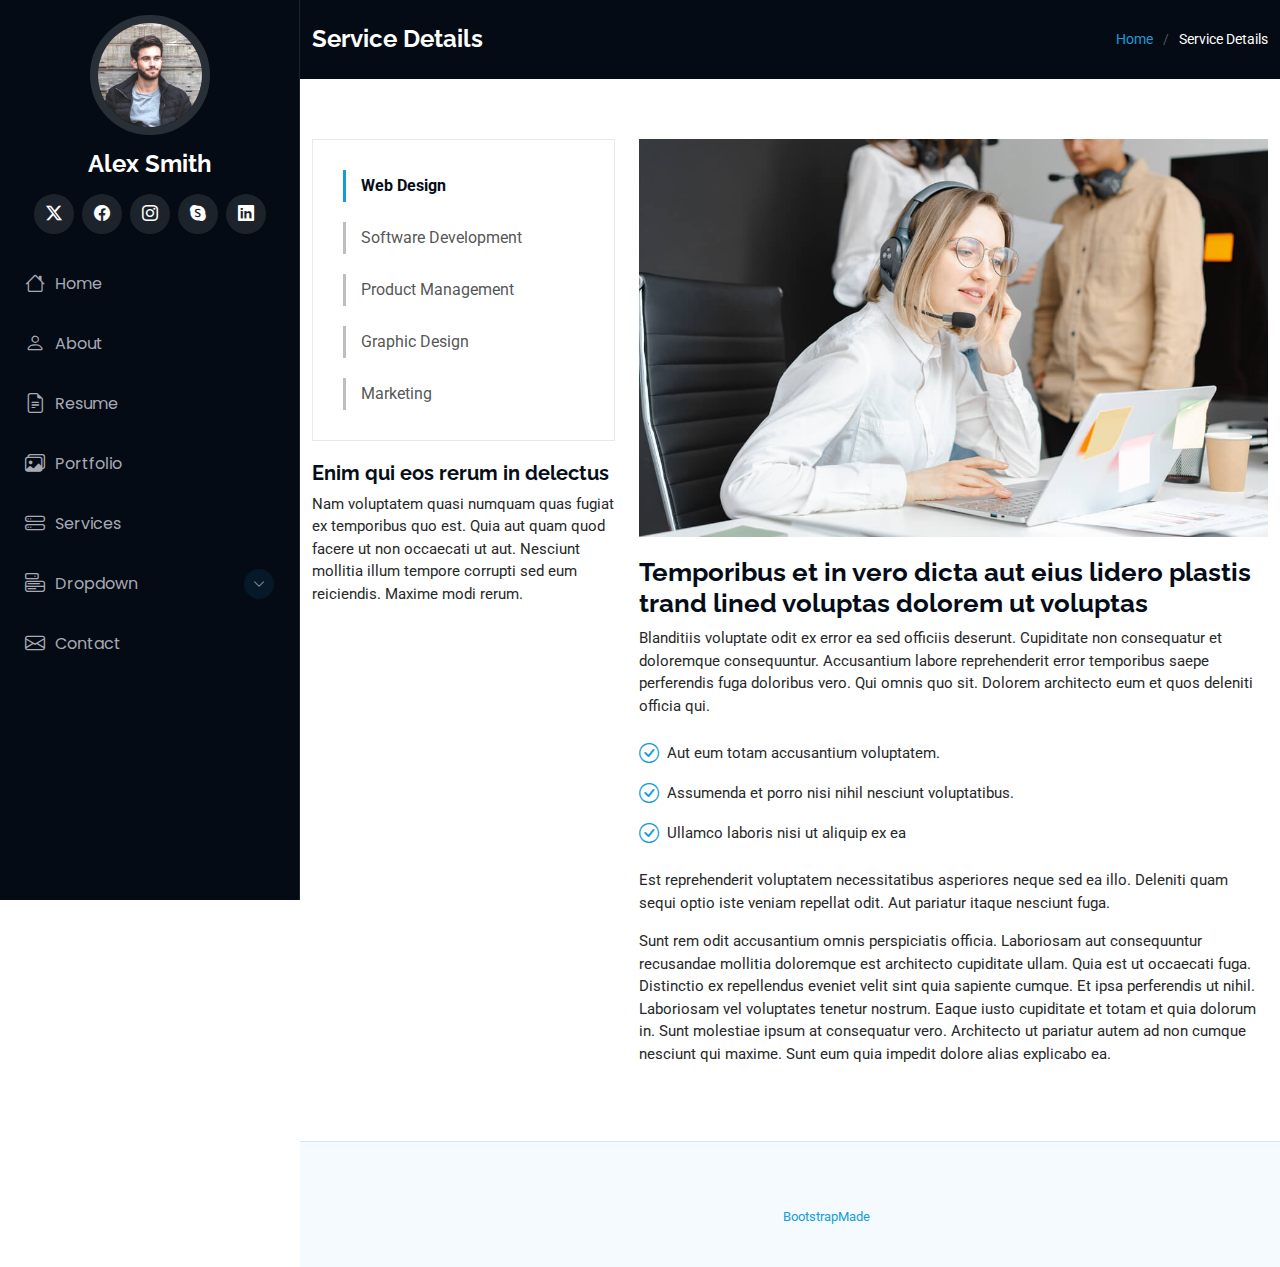
<file: service-details.html>
<!DOCTYPE html>
<html lang="en">

<head>
  <meta charset="utf-8">
  <meta content="width=device-width, initial-scale=1.0" name="viewport">
  <title>Service Details - iPortfolio Bootstrap Template</title>
  <meta content="" name="description">
  <meta content="" name="keywords">

  <!-- Favicons -->
  <link href="assets/img/favicon.png" rel="icon">
  <link href="assets/img/apple-touch-icon.png" rel="apple-touch-icon">

  <!-- Fonts -->
  <link href="https://fonts.googleapis.com" rel="preconnect">
  <link href="https://fonts.gstatic.com" rel="preconnect" crossorigin>
  <link href="https://fonts.googleapis.com/css2?family=Roboto:ital,wght@0,100;0,300;0,400;0,500;0,700;0,900;1,100;1,300;1,400;1,500;1,700;1,900&family=Poppins:ital,wght@0,100;0,200;0,300;0,400;0,500;0,600;0,700;0,800;0,900;1,100;1,200;1,300;1,400;1,500;1,600;1,700;1,800;1,900&family=Raleway:ital,wght@0,100;0,200;0,300;0,400;0,500;0,600;0,700;0,800;0,900;1,100;1,200;1,300;1,400;1,500;1,600;1,700;1,800;1,900&display=swap" rel="stylesheet">

  <!-- Vendor CSS Files -->
  <link href="assets/vendor/bootstrap/css/bootstrap.min.css" rel="stylesheet">
  <link href="assets/vendor/bootstrap-icons/bootstrap-icons.css" rel="stylesheet">
  <link href="assets/vendor/aos/aos.css" rel="stylesheet">
  <link href="assets/vendor/glightbox/css/glightbox.min.css" rel="stylesheet">
  <link href="assets/vendor/swiper/swiper-bundle.min.css" rel="stylesheet">

  <!-- Main CSS File -->
  <link href="assets/css/main.css" rel="stylesheet">

  <!-- =======================================================
  * Template Name: iPortfolio
  * Template URL: https://bootstrapmade.com/iportfolio-bootstrap-portfolio-websites-template/
  * Updated: Jun 29 2024 with Bootstrap v5.3.3
  * Author: BootstrapMade.com
  * License: https://bootstrapmade.com/license/
  ======================================================== -->
</head>

<body class="service-details-page">

  <header id="header" class="header dark-background d-flex flex-column">
    <i class="header-toggle d-xl-none bi bi-list"></i>

    <div class="profile-img">
      <img src="assets/img/my-profile-img.jpg" alt="" class="img-fluid rounded-circle">
    </div>

    <a href="index.html" class="logo d-flex align-items-center justify-content-center">
      <!-- Uncomment the line below if you also wish to use an image logo -->
      <!-- <img src="assets/img/logo.png" alt=""> -->
      <h1 class="sitename">Alex Smith</h1>
    </a>

    <div class="social-links text-center">
      <a href="#" class="twitter"><i class="bi bi-twitter-x"></i></a>
      <a href="#" class="facebook"><i class="bi bi-facebook"></i></a>
      <a href="#" class="instagram"><i class="bi bi-instagram"></i></a>
      <a href="#" class="google-plus"><i class="bi bi-skype"></i></a>
      <a href="#" class="linkedin"><i class="bi bi-linkedin"></i></a>
    </div>

    <nav id="navmenu" class="navmenu">
      <ul>
        <li><a href="#hero"><i class="bi bi-house navicon"></i>Home</a></li>
        <li><a href="#about"><i class="bi bi-person navicon"></i> About</a></li>
        <li><a href="#resume"><i class="bi bi-file-earmark-text navicon"></i> Resume</a></li>
        <li><a href="#portfolio"><i class="bi bi-images navicon"></i> Portfolio</a></li>
        <li><a href="#services"><i class="bi bi-hdd-stack navicon"></i> Services</a></li>
        <li class="dropdown"><a href="#"><i class="bi bi-menu-button navicon"></i> <span>Dropdown</span> <i class="bi bi-chevron-down toggle-dropdown"></i></a>
          <ul>
            <li><a href="#">Dropdown 1</a></li>
            <li class="dropdown"><a href="#"><span>Deep Dropdown</span> <i class="bi bi-chevron-down toggle-dropdown"></i></a>
              <ul>
                <li><a href="#">Deep Dropdown 1</a></li>
                <li><a href="#">Deep Dropdown 2</a></li>
                <li><a href="#">Deep Dropdown 3</a></li>
                <li><a href="#">Deep Dropdown 4</a></li>
                <li><a href="#">Deep Dropdown 5</a></li>
              </ul>
            </li>
            <li><a href="#">Dropdown 2</a></li>
            <li><a href="#">Dropdown 3</a></li>
            <li><a href="#">Dropdown 4</a></li>
          </ul>
        </li>
        <li><a href="#contact"><i class="bi bi-envelope navicon"></i> Contact</a></li>
      </ul>
    </nav>

  </header>

  <main class="main">

    <!-- Page Title -->
    <div class="page-title dark-background">
      <div class="container d-lg-flex justify-content-between align-items-center">
        <h1 class="mb-2 mb-lg-0">Service Details</h1>
        <nav class="breadcrumbs">
          <ol>
            <li><a href="index.html">Home</a></li>
            <li class="current">Service Details</li>
          </ol>
        </nav>
      </div>
    </div><!-- End Page Title -->

    <!-- Service Details Section -->
    <section id="service-details" class="service-details section">

      <div class="container">

        <div class="row gy-4">

          <div class="col-lg-4" data-aos="fade-up" data-aos-delay="100">
            <div class="services-list">
              <a href="#" class="active">Web Design</a>
              <a href="#">Software Development</a>
              <a href="#">Product Management</a>
              <a href="#">Graphic Design</a>
              <a href="#">Marketing</a>
            </div>

            <h4>Enim qui eos rerum in delectus</h4>
            <p>Nam voluptatem quasi numquam quas fugiat ex temporibus quo est. Quia aut quam quod facere ut non occaecati ut aut. Nesciunt mollitia illum tempore corrupti sed eum reiciendis. Maxime modi rerum.</p>
          </div>

          <div class="col-lg-8" data-aos="fade-up" data-aos-delay="200">
            <img src="assets/img/services.jpg" alt="" class="img-fluid services-img">
            <h3>Temporibus et in vero dicta aut eius lidero plastis trand lined voluptas dolorem ut voluptas</h3>
            <p>
              Blanditiis voluptate odit ex error ea sed officiis deserunt. Cupiditate non consequatur et doloremque consequuntur. Accusantium labore reprehenderit error temporibus saepe perferendis fuga doloribus vero. Qui omnis quo sit. Dolorem architecto eum et quos deleniti officia qui.
            </p>
            <ul>
              <li><i class="bi bi-check-circle"></i> <span>Aut eum totam accusantium voluptatem.</span></li>
              <li><i class="bi bi-check-circle"></i> <span>Assumenda et porro nisi nihil nesciunt voluptatibus.</span></li>
              <li><i class="bi bi-check-circle"></i> <span>Ullamco laboris nisi ut aliquip ex ea</span></li>
            </ul>
            <p>
              Est reprehenderit voluptatem necessitatibus asperiores neque sed ea illo. Deleniti quam sequi optio iste veniam repellat odit. Aut pariatur itaque nesciunt fuga.
            </p>
            <p>
              Sunt rem odit accusantium omnis perspiciatis officia. Laboriosam aut consequuntur recusandae mollitia doloremque est architecto cupiditate ullam. Quia est ut occaecati fuga. Distinctio ex repellendus eveniet velit sint quia sapiente cumque. Et ipsa perferendis ut nihil. Laboriosam vel voluptates tenetur nostrum. Eaque iusto cupiditate et totam et quia dolorum in. Sunt molestiae ipsum at consequatur vero. Architecto ut pariatur autem ad non cumque nesciunt qui maxime. Sunt eum quia impedit dolore alias explicabo ea.
            </p>
          </div>

        </div>

      </div>

    </section><!-- /Service Details Section -->

  </main>

  <footer id="footer" class="footer position-relative light-background">

    <div class="container">
      <div class="copyright text-center ">
        <p>© <span>Copyright</span> <strong class="px-1 sitename">iPortfolio</strong> <span>All Rights Reserved</span></p>
      </div>
      <div class="credits">
        <!-- All the links in the footer should remain intact. -->
        <!-- You can delete the links only if you've purchased the pro version. -->
        <!-- Licensing information: https://bootstrapmade.com/license/ -->
        <!-- Purchase the pro version with working PHP/AJAX contact form: [buy-url] -->
        Designed by <a href="https://bootstrapmade.com/">BootstrapMade</a>
      </div>
    </div>

  </footer>

  <!-- Scroll Top -->
  <a href="#" id="scroll-top" class="scroll-top d-flex align-items-center justify-content-center"><i class="bi bi-arrow-up-short"></i></a>

  <!-- Preloader -->
  <div id="preloader"></div>

  <!-- Vendor JS Files -->
  <script src="assets/vendor/bootstrap/js/bootstrap.bundle.min.js"></script>
  <script src="assets/vendor/php-email-form/validate.js"></script>
  <script src="assets/vendor/aos/aos.js"></script>
  <script src="assets/vendor/typed.js/typed.umd.js"></script>
  <script src="assets/vendor/purecounter/purecounter_vanilla.js"></script>
  <script src="assets/vendor/waypoints/noframework.waypoints.js"></script>
  <script src="assets/vendor/glightbox/js/glightbox.min.js"></script>
  <script src="assets/vendor/imagesloaded/imagesloaded.pkgd.min.js"></script>
  <script src="assets/vendor/isotope-layout/isotope.pkgd.min.js"></script>
  <script src="assets/vendor/swiper/swiper-bundle.min.js"></script>

  <!-- Main JS File -->
  <script src="assets/js/main.js"></script>

</body>

</html>
</file>
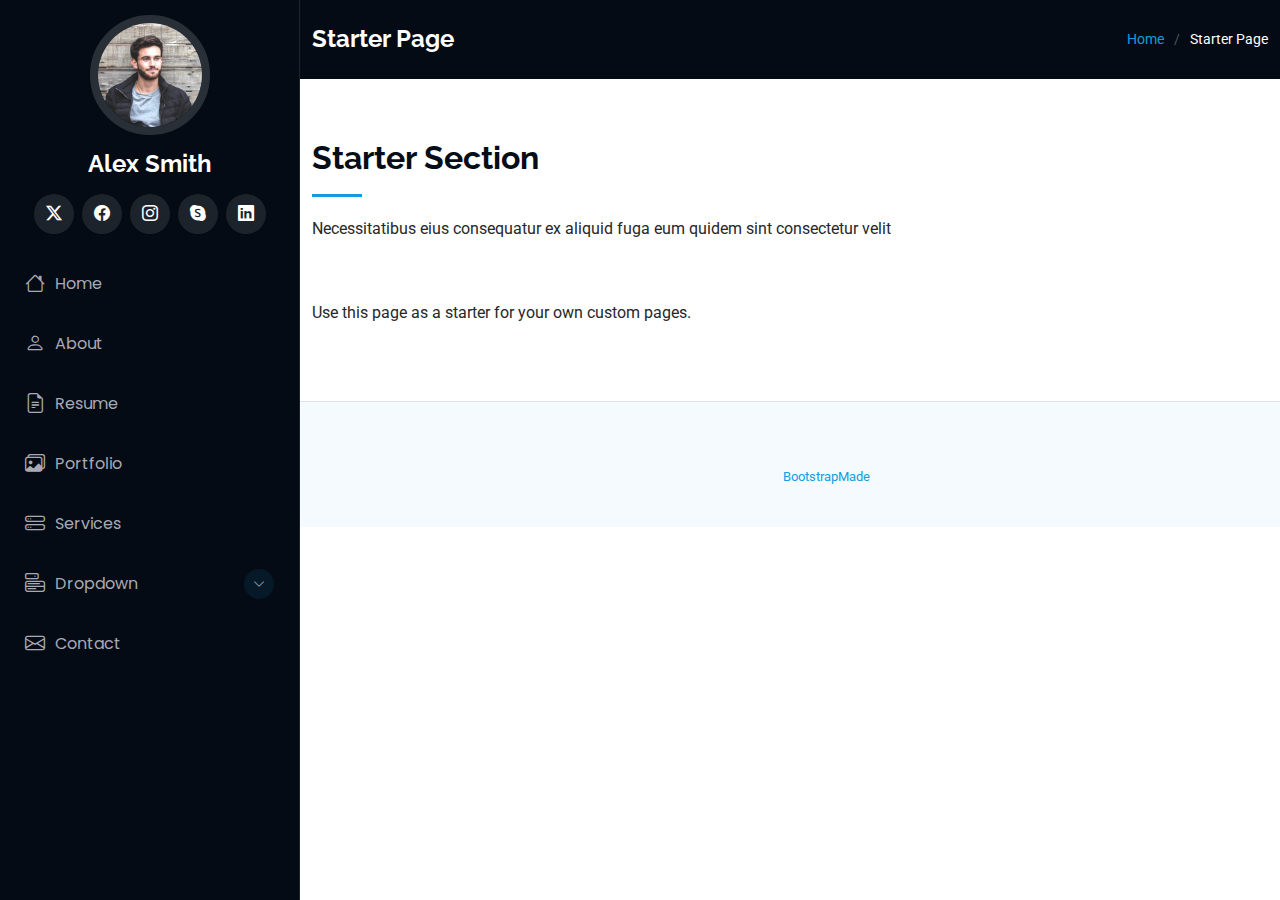
<file: starter-page.html>
<!DOCTYPE html>
<html lang="en">

<head>
  <meta charset="utf-8">
  <meta content="width=device-width, initial-scale=1.0" name="viewport">
  <title>Starter Page - iPortfolio Bootstrap Template</title>
  <meta content="" name="description">
  <meta content="" name="keywords">

  <!-- Favicons -->
  <link href="assets/img/favicon.png" rel="icon">
  <link href="assets/img/apple-touch-icon.png" rel="apple-touch-icon">

  <!-- Fonts -->
  <link href="https://fonts.googleapis.com" rel="preconnect">
  <link href="https://fonts.gstatic.com" rel="preconnect" crossorigin>
  <link href="https://fonts.googleapis.com/css2?family=Roboto:ital,wght@0,100;0,300;0,400;0,500;0,700;0,900;1,100;1,300;1,400;1,500;1,700;1,900&family=Poppins:ital,wght@0,100;0,200;0,300;0,400;0,500;0,600;0,700;0,800;0,900;1,100;1,200;1,300;1,400;1,500;1,600;1,700;1,800;1,900&family=Raleway:ital,wght@0,100;0,200;0,300;0,400;0,500;0,600;0,700;0,800;0,900;1,100;1,200;1,300;1,400;1,500;1,600;1,700;1,800;1,900&display=swap" rel="stylesheet">

  <!-- Vendor CSS Files -->
  <link href="assets/vendor/bootstrap/css/bootstrap.min.css" rel="stylesheet">
  <link href="assets/vendor/bootstrap-icons/bootstrap-icons.css" rel="stylesheet">
  <link href="assets/vendor/aos/aos.css" rel="stylesheet">
  <link href="assets/vendor/glightbox/css/glightbox.min.css" rel="stylesheet">
  <link href="assets/vendor/swiper/swiper-bundle.min.css" rel="stylesheet">

  <!-- Main CSS File -->
  <link href="assets/css/main.css" rel="stylesheet">

  <!-- =======================================================
  * Template Name: iPortfolio
  * Template URL: https://bootstrapmade.com/iportfolio-bootstrap-portfolio-websites-template/
  * Updated: Jun 29 2024 with Bootstrap v5.3.3
  * Author: BootstrapMade.com
  * License: https://bootstrapmade.com/license/
  ======================================================== -->
</head>

<body class="starter-page-page">

  <header id="header" class="header dark-background d-flex flex-column">
    <i class="header-toggle d-xl-none bi bi-list"></i>

    <div class="profile-img">
      <img src="assets/img/my-profile-img.jpg" alt="" class="img-fluid rounded-circle">
    </div>

    <a href="index.html" class="logo d-flex align-items-center justify-content-center">
      <!-- Uncomment the line below if you also wish to use an image logo -->
      <!-- <img src="assets/img/logo.png" alt=""> -->
      <h1 class="sitename">Alex Smith</h1>
    </a>

    <div class="social-links text-center">
      <a href="#" class="twitter"><i class="bi bi-twitter-x"></i></a>
      <a href="#" class="facebook"><i class="bi bi-facebook"></i></a>
      <a href="#" class="instagram"><i class="bi bi-instagram"></i></a>
      <a href="#" class="google-plus"><i class="bi bi-skype"></i></a>
      <a href="#" class="linkedin"><i class="bi bi-linkedin"></i></a>
    </div>

    <nav id="navmenu" class="navmenu">
      <ul>
        <li><a href="#hero"><i class="bi bi-house navicon"></i>Home</a></li>
        <li><a href="#about"><i class="bi bi-person navicon"></i> About</a></li>
        <li><a href="#resume"><i class="bi bi-file-earmark-text navicon"></i> Resume</a></li>
        <li><a href="#portfolio"><i class="bi bi-images navicon"></i> Portfolio</a></li>
        <li><a href="#services"><i class="bi bi-hdd-stack navicon"></i> Services</a></li>
        <li class="dropdown"><a href="#"><i class="bi bi-menu-button navicon"></i> <span>Dropdown</span> <i class="bi bi-chevron-down toggle-dropdown"></i></a>
          <ul>
            <li><a href="#">Dropdown 1</a></li>
            <li class="dropdown"><a href="#"><span>Deep Dropdown</span> <i class="bi bi-chevron-down toggle-dropdown"></i></a>
              <ul>
                <li><a href="#">Deep Dropdown 1</a></li>
                <li><a href="#">Deep Dropdown 2</a></li>
                <li><a href="#">Deep Dropdown 3</a></li>
                <li><a href="#">Deep Dropdown 4</a></li>
                <li><a href="#">Deep Dropdown 5</a></li>
              </ul>
            </li>
            <li><a href="#">Dropdown 2</a></li>
            <li><a href="#">Dropdown 3</a></li>
            <li><a href="#">Dropdown 4</a></li>
          </ul>
        </li>
        <li><a href="#contact"><i class="bi bi-envelope navicon"></i> Contact</a></li>
      </ul>
    </nav>

  </header>

  <main class="main">

    <!-- Page Title -->
    <div class="page-title dark-background">
      <div class="container d-lg-flex justify-content-between align-items-center">
        <h1 class="mb-2 mb-lg-0">Starter Page</h1>
        <nav class="breadcrumbs">
          <ol>
            <li><a href="index.html">Home</a></li>
            <li class="current">Starter Page</li>
          </ol>
        </nav>
      </div>
    </div><!-- End Page Title -->

    <!-- Starter Section Section -->
    <section id="starter-section" class="starter-section section">

      <!-- Section Title -->
      <div class="container section-title" data-aos="fade-up">
        <h2>Starter Section</h2>
        <p>Necessitatibus eius consequatur ex aliquid fuga eum quidem sint consectetur velit</p>
      </div><!-- End Section Title -->

      <div class="container" data-aos="fade-up">
        <p>Use this page as a starter for your own custom pages.</p>
      </div>

    </section><!-- /Starter Section Section -->

  </main>

  <footer id="footer" class="footer position-relative light-background">

    <div class="container">
      <div class="copyright text-center ">
        <p>© <span>Copyright</span> <strong class="px-1 sitename">iPortfolio</strong> <span>All Rights Reserved</span></p>
      </div>
      <div class="credits">
        <!-- All the links in the footer should remain intact. -->
        <!-- You can delete the links only if you've purchased the pro version. -->
        <!-- Licensing information: https://bootstrapmade.com/license/ -->
        <!-- Purchase the pro version with working PHP/AJAX contact form: [buy-url] -->
        Designed by <a href="https://bootstrapmade.com/">BootstrapMade</a>
      </div>
    </div>

  </footer>

  <!-- Scroll Top -->
  <a href="#" id="scroll-top" class="scroll-top d-flex align-items-center justify-content-center"><i class="bi bi-arrow-up-short"></i></a>

  <!-- Preloader -->
  <div id="preloader"></div>

  <!-- Vendor JS Files -->
  <script src="assets/vendor/bootstrap/js/bootstrap.bundle.min.js"></script>
  <script src="assets/vendor/php-email-form/validate.js"></script>
  <script src="assets/vendor/aos/aos.js"></script>
  <script src="assets/vendor/typed.js/typed.umd.js"></script>
  <script src="assets/vendor/purecounter/purecounter_vanilla.js"></script>
  <script src="assets/vendor/waypoints/noframework.waypoints.js"></script>
  <script src="assets/vendor/glightbox/js/glightbox.min.js"></script>
  <script src="assets/vendor/imagesloaded/imagesloaded.pkgd.min.js"></script>
  <script src="assets/vendor/isotope-layout/isotope.pkgd.min.js"></script>
  <script src="assets/vendor/swiper/swiper-bundle.min.js"></script>

  <!-- Main JS File -->
  <script src="assets/js/main.js"></script>

</body>

</html>
</file>
<file: assets/css/main.css>
/**
* Template Name: iPortfolio
* Template URL: https://bootstrapmade.com/iportfolio-bootstrap-portfolio-websites-template/
* Updated: Jun 29 2024 with Bootstrap v5.3.3
* Author: BootstrapMade.com
* License: https://bootstrapmade.com/license/
*/

/*--------------------------------------------------------------
# Font & Color Variables
# Help: https://bootstrapmade.com/color-system/
--------------------------------------------------------------*/
/* Fonts */
:root {
  --default-font: "Roboto",  system-ui, -apple-system, "Segoe UI", Roboto, "Helvetica Neue", Arial, "Noto Sans", "Liberation Sans", sans-serif, "Apple Color Emoji", "Segoe UI Emoji", "Segoe UI Symbol", "Noto Color Emoji";
  --heading-font: "Raleway",  sans-serif;
  --nav-font: "Poppins",  sans-serif;
}

/* Global Colors - The following color variables are used throughout the website. Updating them here will change the color scheme of the entire website */
:root { 
  --background-color: #ffffff; /* Background color for the entire website, including individual sections */
  --default-color: #272829; /* Default color used for the majority of the text content across the entire website */
  --heading-color: #050d18; /* Color for headings, subheadings and title throughout the website */
  --accent-color: #149ddd; /* Accent color that represents your brand on the website. It's used for buttons, links, and other elements that need to stand out */
  --surface-color: #ffffff; /* The surface color is used as a background of boxed elements within sections, such as cards, icon boxes, or other elements that require a visual separation from the global background. */
  --contrast-color: #ffffff; /* Contrast color for text, ensuring readability against backgrounds of accent, heading, or default colors. */
}

/* Nav Menu Colors - The following color variables are used specifically for the navigation menu. They are separate from the global colors to allow for more customization options */
:root {
  --nav-color: #a8a9b4;  /* The default color of the main navmenu links */
  --nav-hover-color: #ffffff; /* Applied to main navmenu links when they are hovered over or active */
  --nav-mobile-background-color: #040b14; /* Used as the background color for mobile navigation menu */
  --nav-dropdown-background-color: #040b14; /* Used as the background color for dropdown items that appear when hovering over primary navigation items */
  --nav-dropdown-color: #a8a9b4; /* Used for navigation links of the dropdown items in the navigation menu. */
  --nav-dropdown-hover-color: #ffffff; /* Similar to --nav-hover-color, this color is applied to dropdown navigation links when they are hovered over. */
}

/* Color Presets - These classes override global colors when applied to any section or element, providing reuse of the sam color scheme. */

.light-background {
  --background-color: #f4fafd;
  --surface-color: #ffffff;
}

.dark-background {
  --background-color: #040b14;
  --default-color: #ffffff;
  --heading-color: #ffffff;
  --surface-color: #151f2b;
  --contrast-color: #ffffff;
}

/* Smooth scroll */
:root {
  scroll-behavior: smooth;
}

/*--------------------------------------------------------------
# General Styling & Shared Classes
--------------------------------------------------------------*/
body {
  color: var(--default-color);
  background-color: var(--background-color);
  font-family: var(--default-font);
}

a {
  color: var(--accent-color);
  text-decoration: none;
  transition: 0.3s;
}

a:hover {
  color: color-mix(in srgb, var(--accent-color), transparent 25%);
  text-decoration: none;
}

h1,
h2,
h3,
h4,
h5,
h6 {
  color: var(--heading-color);
  font-family: var(--heading-font);
}

/* PHP Email Form Messages
------------------------------*/
.php-email-form .error-message {
  display: none;
  background: #df1529;
  color: #ffffff;
  text-align: left;
  padding: 15px;
  margin-bottom: 24px;
  font-weight: 600;
}

.php-email-form .sent-message {
  display: none;
  color: #ffffff;
  background: #059652;
  text-align: center;
  padding: 15px;
  margin-bottom: 24px;
  font-weight: 600;
}

.php-email-form .loading {
  display: none;
  background: var(--surface-color);
  text-align: center;
  padding: 15px;
  margin-bottom: 24px;
}

.php-email-form .loading:before {
  content: "";
  display: inline-block;
  border-radius: 50%;
  width: 24px;
  height: 24px;
  margin: 0 10px -6px 0;
  border: 3px solid var(--accent-color);
  border-top-color: var(--surface-color);
  animation: php-email-form-loading 1s linear infinite;
}

@keyframes php-email-form-loading {
  0% {
    transform: rotate(0deg);
  }

  100% {
    transform: rotate(360deg);
  }
}

/*--------------------------------------------------------------
# Global Header
--------------------------------------------------------------*/
.header {
  color: var(--default-color);
  background-color: var(--background-color);
  position: fixed;
  top: 0;
  left: 0;
  bottom: 0;
  padding: 0 15px;
  width: 300px;
  transition: all ease-in-out 0.3s;
  overflow-y: auto;
  z-index: 997;
  border-right: 1px solid color-mix(in srgb, var(--default-color), transparent 90%);
}

.header .profile-img img {
  margin: 15px auto;
  display: block;
  width: 120px;
  border: 8px solid color-mix(in srgb, var(--default-color), transparent 85%);
}

.header .logo {
  line-height: 1;
  margin-bottom: 15px;
}

.header .logo img {
  max-height: 32px;
  margin-right: 8px;
}

.header .logo h1 {
  font-size: 24px;
  margin: 0;
  font-weight: 700;
  color: var(--heading-color);
}

.header .social-links {
  margin: 0 0 20px 0;
}

.header .social-links a {
  font-size: 16px;
  display: inline-flex;
  align-items: center;
  justify-content: center;
  background: color-mix(in srgb, var(--default-color), transparent 90%);
  color: var(--default-color);
  margin: 0 2px;
  border-radius: 50%;
  text-align: center;
  width: 40px;
  height: 40px;
  transition: 0.3s;
}

.header .social-links a:hover {
  color: var(--contrast-color);
  background: var(--accent-color);
}

@media (min-width: 1200px) {

  .header~main,
  .header~#footer {
    margin-left: 300px;
  }
}

@media (max-width: 1199px) {
  .header {
    left: -100%;
  }
}

.header.header-show {
  left: 0;
}

.header .header-toggle {
  color: var(--contrast-color);
  background-color: var(--accent-color);
  font-size: 22px;
  display: flex;
  align-items: center;
  justify-content: center;
  width: 40px;
  height: 40px;
  border-radius: 50%;
  cursor: pointer;
  position: fixed;
  top: 15px;
  right: 15px;
  z-index: 9999;
  transition: background-color 0.3s;
}

.header .header-toggle:hover {
  color: var(--contrast-color);
  background-color: color-mix(in srgb, var(--accent-color) 90%, white 15%);
}

/*--------------------------------------------------------------
# Navigation Menu
--------------------------------------------------------------*/
.mobile-nav-toggle {
  display: none;
}

.navmenu {
  padding: 0;
  z-index: 9997;
}

.navmenu ul {
  list-style: none;
  padding: 0 0 20px 0;
  margin: 0;
}

.navmenu a,
.navmenu a:focus {
  color: var(--nav-color);
  padding: 15px 10px;
  font-family: var(--nav-font);
  font-size: 16px;
  font-weight: 400;
  display: flex;
  align-items: center;
  white-space: nowrap;
  transition: 0.3s;
  width: 100%;
}

.navmenu a .navicon,
.navmenu a:focus .navicon {
  font-size: 20px;
  margin-right: 10px;
}

.navmenu a .toggle-dropdown,
.navmenu a:focus .toggle-dropdown {
  font-size: 12px;
  line-height: 0;
  margin-left: auto;
  width: 30px;
  height: 30px;
  display: flex;
  align-items: center;
  justify-content: center;
  border-radius: 50%;
  transition: 0.3s;
  flex-shrink: 0;
  background-color: color-mix(in srgb, var(--accent-color), transparent 90%);
}

.navmenu a .toggle-dropdown:hover,
.navmenu a:focus .toggle-dropdown:hover {
  background-color: var(--accent-color);
  color: var(--contrast-color);
}

.navmenu a:hover,
.navmenu .active,
.navmenu .active:focus {
  color: var(--nav-hover-color);
}

.navmenu a:hover .navicon,
.navmenu .active .navicon,
.navmenu .active:focus .navicon {
  color: var(--accent-color);
}

.navmenu .active .toggle-dropdown,
.navmenu .active:focus .toggle-dropdown {
  background-color: var(--accent-color);
  color: var(--contrast-color);
  transform: rotate(180deg);
}

.navmenu .dropdown {
  display: block;
}

.navmenu .dropdown a,
.navmenu .dropdown a:focus {
  color: --nav-dropdown-color;
}

.navmenu .dropdown a:hover,
.navmenu .dropdown .active,
.navmenu .dropdown .active:focus {
  color: var(--nav-dropdown-hover-color);
}

.navmenu .dropdown ul {
  position: static;
  display: none;
  z-index: 99;
  padding: 5px 10px;
  margin: 5px 10px;
  background-color: var(--nav-dropdown-background-color);
  border: 1px solid color-mix(in srgb, var(--default-color), transparent 90%);
  box-shadow: none;
  transition: all 0.5s ease-in-out;
}

.navmenu .dropdown ul ul {
  background-color: rgba(33, 37, 41, 0.1);
}

.navmenu .dropdown>.dropdown-active {
  display: block;
  background-color: rgba(33, 37, 41, 0.03);
}

/*--------------------------------------------------------------
# Global Footer
--------------------------------------------------------------*/
.footer {
  color: var(--background-color);
  background-color: var(--background-color);
  font-size: 14px;
  padding: 40px 0;
  position: relative;
  border-top: 1px solid color-mix(in srgb, var(--default-color), transparent 90%);
}

.footer .copyright p {
  margin-bottom: 0;
}

.footer .credits {
  margin-top: 4px;
  font-size: 13px;
  text-align: center;
}

/*--------------------------------------------------------------
# Preloader
--------------------------------------------------------------*/
#preloader {
  position: fixed;
  inset: 0;
  z-index: 999999;
  overflow: hidden;
  background: var(--background-color);
  transition: all 0.6s ease-out;
}

#preloader:before {
  content: "";
  position: fixed;
  top: calc(50% - 30px);
  left: calc(50% - 30px);
  border: 6px solid #ffffff;
  border-color: var(--accent-color) transparent var(--accent-color) transparent;
  border-radius: 50%;
  width: 60px;
  height: 60px;
  animation: animate-preloader 1.5s linear infinite;
}

@keyframes animate-preloader {
  0% {
    transform: rotate(0deg);
  }

  100% {
    transform: rotate(360deg);
  }
}

/*--------------------------------------------------------------
# Scroll Top Button
--------------------------------------------------------------*/
.scroll-top {
  position: fixed;
  visibility: hidden;
  opacity: 0;
  right: 15px;
  bottom: -15px;
  z-index: 99999;
  background-color: var(--accent-color);
  width: 44px;
  height: 44px;
  border-radius: 50px;
  transition: all 0.4s;
}

.scroll-top i {
  font-size: 24px;
  color: var(--contrast-color);
  line-height: 0;
}

.scroll-top:hover {
  background-color: color-mix(in srgb, var(--accent-color), transparent 20%);
  color: var(--contrast-color);
}

.scroll-top.active {
  visibility: visible;
  opacity: 1;
  bottom: 15px;
}

/*--------------------------------------------------------------
# Disable aos animation delay on mobile devices
--------------------------------------------------------------*/
@media screen and (max-width: 768px) {
  [data-aos-delay] {
    transition-delay: 0 !important;
  }
}

/*--------------------------------------------------------------
# Global Page Titles & Breadcrumbs
--------------------------------------------------------------*/
.page-title {
  color: var(--default-color);
  background-color: var(--background-color);
  padding: 25px 0;
  position: relative;
}

.page-title h1 {
  font-size: 24px;
  font-weight: 700;
}

.page-title .breadcrumbs ol {
  display: flex;
  flex-wrap: wrap;
  list-style: none;
  padding: 0;
  margin: 0;
  font-size: 14px;
  font-weight: 400;
}

.page-title .breadcrumbs ol li+li {
  padding-left: 10px;
}

.page-title .breadcrumbs ol li+li::before {
  content: "/";
  display: inline-block;
  padding-right: 10px;
  color: color-mix(in srgb, var(--default-color), transparent 70%);
}

/*--------------------------------------------------------------
# Global Sections
--------------------------------------------------------------*/
section,
.section {
  color: var(--default-color);
  background-color: var(--background-color);
  padding: 60px 0;
  overflow: clip;
}

/*--------------------------------------------------------------
# Global Section Titles
--------------------------------------------------------------*/
.section-title {
  padding-bottom: 60px;
  position: relative;
}

.section-title h2 {
  font-size: 32px;
  font-weight: 700;
  margin-bottom: 20px;
  padding-bottom: 20px;
  position: relative;
}

.section-title h2:after {
  content: "";
  position: absolute;
  display: block;
  width: 50px;
  height: 3px;
  background: var(--accent-color);
  left: 0;
  bottom: 0;
}

.section-title p {
  margin-bottom: 0;
}

/*--------------------------------------------------------------
# Hero Section
--------------------------------------------------------------*/
.hero {
  width: 100%;
  min-height: 100vh;
  position: relative;
  padding: 80px 0;
  display: flex;
  align-items: center;
  justify-content: center;
}

.hero img {
  position: absolute;
  inset: 0;
  display: block;
  width: 100%;
  height: 100%;
  object-fit: cover;
  z-index: 1;
}

.hero:before {
  content: "";
  background: color-mix(in srgb, var(--background-color), transparent 70%);
  position: absolute;
  inset: 0;
  z-index: 2;
}

.hero .container {
  position: relative;
  z-index: 3;
}

.hero h2 {
  margin: 0;
  font-size: 64px;
  font-weight: 700;
}

.hero p {
  margin: 5px 0 0 0;
  font-size: 26px;
}

.hero p span {
  letter-spacing: 1px;
  border-bottom: 2px solid var(--accent-color);
}

.hero .social-links {
  margin-top: 25px;
}

.hero .social-links a {
  font-size: 24px;
  display: inline-block;
  color: color-mix(in srgb, var(--default-color), transparent 50%);
  line-height: 1;
  margin-right: 20px;
  transition: 0.3s;
}

.hero .social-links a:hover {
  color: var(--accent-color);
}

@media (max-width: 768px) {
  .hero h2 {
    font-size: 32px;
  }

  .hero p {
    font-size: 20px;
  }
}

/*--------------------------------------------------------------
# About Section
--------------------------------------------------------------*/
.about .content h2 {
  font-weight: 700;
  font-size: 24px;
}

.about .content ul {
  list-style: none;
  padding: 0;
}

.about .content ul li {
  margin-bottom: 20px;
  display: flex;
  align-items: center;
}

.about .content ul strong {
  margin-right: 10px;
}

.about .content ul i {
  font-size: 16px;
  margin-right: 5px;
  color: var(--accent-color);
  line-height: 0;
}


/*--------------------------------------------------------------
# Skills Section
--------------------------------------------------------------*/
.skills .progress {
  height: 60px;
  display: block;
  background: none;
  border-radius: 0;
}

.skills .progress .skill {
  color: var(--heading-color);
  padding: 0;
  margin: 0 0 6px 0;
  text-transform: uppercase;
  display: block;
  font-weight: 600;
  font-family: var(--heading-font);
}

.skills .progress .skill .val {
  float: right;
  font-style: normal;
}

.skills .progress-bar-wrap {
  background: color-mix(in srgb, var(--default-color), transparent 90%);
  height: 10px;
}

.skills .progress-bar {
  width: 1px;
  height: 10px;
  transition: 0.9s;
  background-color: var(--accent-color);
}

/*--------------------------------------------------------------
# Resume Section
--------------------------------------------------------------*/
.resume .resume-title {
  color: var(--heading-color);
  font-size: 26px;
  font-weight: 700;
  margin-top: 20px;
  margin-bottom: 20px;
}

.resume .resume-item {
  padding: 0 0 20px 20px;
  margin-top: -2px;
  border-left: 2px solid var(--accent-color);
  position: relative;
}

.resume .resume-item h4 {
  line-height: 18px;
  font-size: 18px;
  font-weight: 600;
  text-transform: uppercase;
  color: color-mix(in srgb, var(--default-color), transparent 20%);
  margin-bottom: 10px;
}

.resume .resume-item h5 {
  font-size: 16px;
  padding: 5px 15px;
  display: inline-block;
  font-weight: 600;
  margin-bottom: 10px;
}

.resume .resume-item ul {
  padding-left: 20px;
}

.resume .resume-item ul li {
  padding-bottom: 10px;
}

.resume .resume-item:last-child {
  padding-bottom: 0;
}

.resume .resume-item::before {
  content: "";
  position: absolute;
  width: 16px;
  height: 16px;
  border-radius: 50px;
  left: -9px;
  top: 0;
  background: var(--background-color);
  border: 2px solid var(--accent-color);
}

.resume-section {
  margin-top: 50px; /* Adjust as needed */
}

.download-btn {
  display: inline-block;
  padding: 12px 20px;
  font-size: 16px;
  color: white;
  background-color: #007BFF;
  text-decoration: none;
  border-radius: 5px;
  transition: background-color 0.3s;
}

.download-btn:hover {
  background-color: #0056b3;
}


/*--------------------------------------------------------------
# Portfolio Section
--------------------------------------------------------------*/
.portfolio .portfolio-filters {
  padding: 0;
  margin: 0 auto 20px auto;
  list-style: none;
  text-align: center;
}

.portfolio .portfolio-filters li {
  cursor: pointer;
  display: inline-block;
  padding: 0;
  font-size: 14px;
  font-weight: 400;
  margin: 0 10px;
  line-height: 1;
  text-transform: uppercase;
  margin-bottom: 10px;
  transition: all 0.3s ease-in-out;
}

.portfolio .portfolio-filters li:hover,
.portfolio .portfolio-filters li.filter-active {
  color: var(--accent-color);
}

.portfolio .portfolio-filters li:first-child {
  margin-left: 0;
}

.portfolio .portfolio-filters li:last-child {
  margin-right: 0;
}

@media (max-width: 575px) {
  .portfolio .portfolio-filters li {
    font-size: 14px;
    margin: 0 5px;
  }
}

.portfolio .portfolio-content {
  position: relative;
  overflow: hidden;
}

.portfolio .portfolio-content img {
  transition: 0.3s;
}

.portfolio .portfolio-content .portfolio-info {
  opacity: 0;
  position: absolute;
  inset: 0;
  z-index: 3;
  transition: all ease-in-out 0.3s;
  background: rgba(0, 0, 0, 0.6);
  padding: 15px;
}

.portfolio .portfolio-content .portfolio-info h4 {
  font-size: 14px;
  padding: 5px 10px;
  font-weight: 400;
  color: #ffffff;
  display: inline-block;
  background-color: var(--accent-color);
}

.portfolio .portfolio-content .portfolio-info p {
  position: absolute;
  bottom: 10px;
  text-align: center;
  display: inline-block;
  left: 0;
  right: 0;
  font-size: 16px;
  font-weight: 600;
  color: rgba(255, 255, 255, 0.8);
}

.portfolio .portfolio-content .portfolio-info .preview-link,
.portfolio .portfolio-content .portfolio-info .details-link {
  position: absolute;
  left: calc(50% - 40px);
  font-size: 26px;
  top: calc(50% - 14px);
  color: #fff;
  transition: 0.3s;
  line-height: 1.2;
}

.portfolio .portfolio-content .portfolio-info .preview-link:hover,
.portfolio .portfolio-content .portfolio-info .details-link:hover {
  color: var(--accent-color);
}

.portfolio .portfolio-content .portfolio-info .details-link {
  left: 50%;
  font-size: 34px;
  line-height: 0;
}

.portfolio .portfolio-content:hover .portfolio-info {
  opacity: 1;
}

.portfolio .portfolio-content:hover img {
  transform: scale(1.1);
}



/*--------------------------------------------------------------
# Contact Section
--------------------------------------------------------------*/
.contact .info-wrap {
  background-color: var(--surface-color);
  box-shadow: 0px 0px 20px rgba(0, 0, 0, 0.1);
  padding: 30px;
}

@media (max-width: 575px) {
  .contact .info-wrap {
    padding: 20px;
  }
}

.contact .info-item {
  margin-bottom: 40px;
}

.contact .info-item i {
  font-size: 20px;
  color: var(--accent-color);
  background: color-mix(in srgb, var(--accent-color), transparent 92%);
  width: 44px;
  height: 44px;
  display: flex;
  justify-content: center;
  align-items: center;
  border-radius: 50px;
  transition: all 0.3s ease-in-out;
  margin-right: 15px;
}

.contact .info-item h3 {
  padding: 0;
  font-size: 18px;
  font-weight: 700;
  margin-bottom: 5px;
}

.contact .info-item p {
  padding: 0;
  margin-bottom: 0;
  font-size: 14px;
}

.contact .info-item:hover i {
  background: var(--accent-color);
  color: var(--contrast-color);
}

.contact .php-email-form {
  background-color: var(--surface-color);
  height: 100%;
  padding: 30px;
  box-shadow: 0px 0px 20px rgba(0, 0, 0, 0.1);
}

@media (max-width: 575px) {
  .contact .php-email-form {
    padding: 20px;
  }
}

.contact .php-email-form input[type=text],
.contact .php-email-form input[type=email],
.contact .php-email-form textarea {
  font-size: 14px;
  padding: 10px 15px;
  box-shadow: none;
  border-radius: 0;
  color: var(--default-color);
  background-color: var(--surface-color);
  border-color: color-mix(in srgb, var(--default-color), transparent 80%);
}

.contact .php-email-form input[type=text]:focus,
.contact .php-email-form input[type=email]:focus,
.contact .php-email-form textarea:focus {
  border-color: var(--accent-color);
}

.contact .php-email-form input[type=text]::placeholder,
.contact .php-email-form input[type=email]::placeholder,
.contact .php-email-form textarea::placeholder {
  color: color-mix(in srgb, var(--default-color), transparent 70%);
}

.contact .php-email-form button[type=submit] {
  color: var(--contrast-color);
  background: var(--accent-color);
  border: 0;
  padding: 10px 30px;
  transition: 0.4s;
  border-radius: 50px;
}

.contact .php-email-form button[type=submit]:hover {
  background: color-mix(in srgb, var(--accent-color), transparent 25%);
}

/*--------------------------------------------------------------
# Portfolio Details Section
--------------------------------------------------------------*/
.portfolio-details .portfolio-details-slider img {
  width: 100%;
}

.portfolio-details .portfolio-details-slider .swiper-pagination {
  margin-top: 20px;
  position: relative;
}

.portfolio-details .portfolio-details-slider .swiper-pagination .swiper-pagination-bullet {
  width: 12px;
  height: 12px;
  background-color: color-mix(in srgb, var(--default-color), transparent 85%);
  opacity: 1;
}

.portfolio-details .portfolio-details-slider .swiper-pagination .swiper-pagination-bullet-active {
  background-color: var(--accent-color);
}

.portfolio-details .portfolio-info {
  padding: 30px;
  box-shadow: 0px 0 30px rgba(0, 0, 0, 0.1);
}

.portfolio-details .portfolio-info h3 {
  font-size: 22px;
  font-weight: 700;
  margin-bottom: 20px;
  padding-bottom: 20px;
  border-bottom: 1px solid color-mix(in srgb, var(--default-color), transparent 85%);
}

.portfolio-details .portfolio-info ul {
  list-style: none;
  padding: 0;
  font-size: 15px;
}

.portfolio-details .portfolio-info ul li+li {
  margin-top: 10px;
}

.portfolio-details .portfolio-description {
  padding-top: 30px;
}

.portfolio-details .portfolio-description h2 {
  font-size: 26px;
  font-weight: 700;
  margin-bottom: 20px;
}

.portfolio-details .portfolio-description p {
  padding: 0;
  color: color-mix(in srgb, var(--default-color), transparent 30%);
}

/*--------------------------------------------------------------
# Service Details Section
--------------------------------------------------------------*/
.service-details .services-list {
  padding: 10px 30px;
  border: 1px solid color-mix(in srgb, var(--default-color), transparent 90%);
  margin-bottom: 20px;
}

.service-details .services-list a {
  display: block;
  line-height: 1;
  padding: 8px 0 8px 15px;
  border-left: 3px solid color-mix(in srgb, var(--default-color), transparent 70%);
  margin: 20px 0;
  color: color-mix(in srgb, var(--default-color), transparent 20%);
  transition: 0.3s;
}

.service-details .services-list a.active {
  color: var(--heading-color);
  font-weight: 700;
  border-color: var(--accent-color);
}

.service-details .services-list a:hover {
  border-color: var(--accent-color);
}

.service-details .services-img {
  margin-bottom: 20px;
}

.service-details h3 {
  font-size: 26px;
  font-weight: 700;
}

.service-details h4 {
  font-size: 20px;
  font-weight: 700;
}

.service-details p {
  font-size: 15px;
}

.service-details ul {
  list-style: none;
  padding: 0;
  font-size: 15px;
}

.service-details ul li {
  padding: 5px 0;
  display: flex;
  align-items: center;
}

.service-details ul i {
  font-size: 20px;
  margin-right: 8px;
  color: var(--accent-color);
}

/*--------------------------------------------------------------
# Starter Section Section
--------------------------------------------------------------*/
.starter-section {
  /* Add your styles here */
}
</file>
